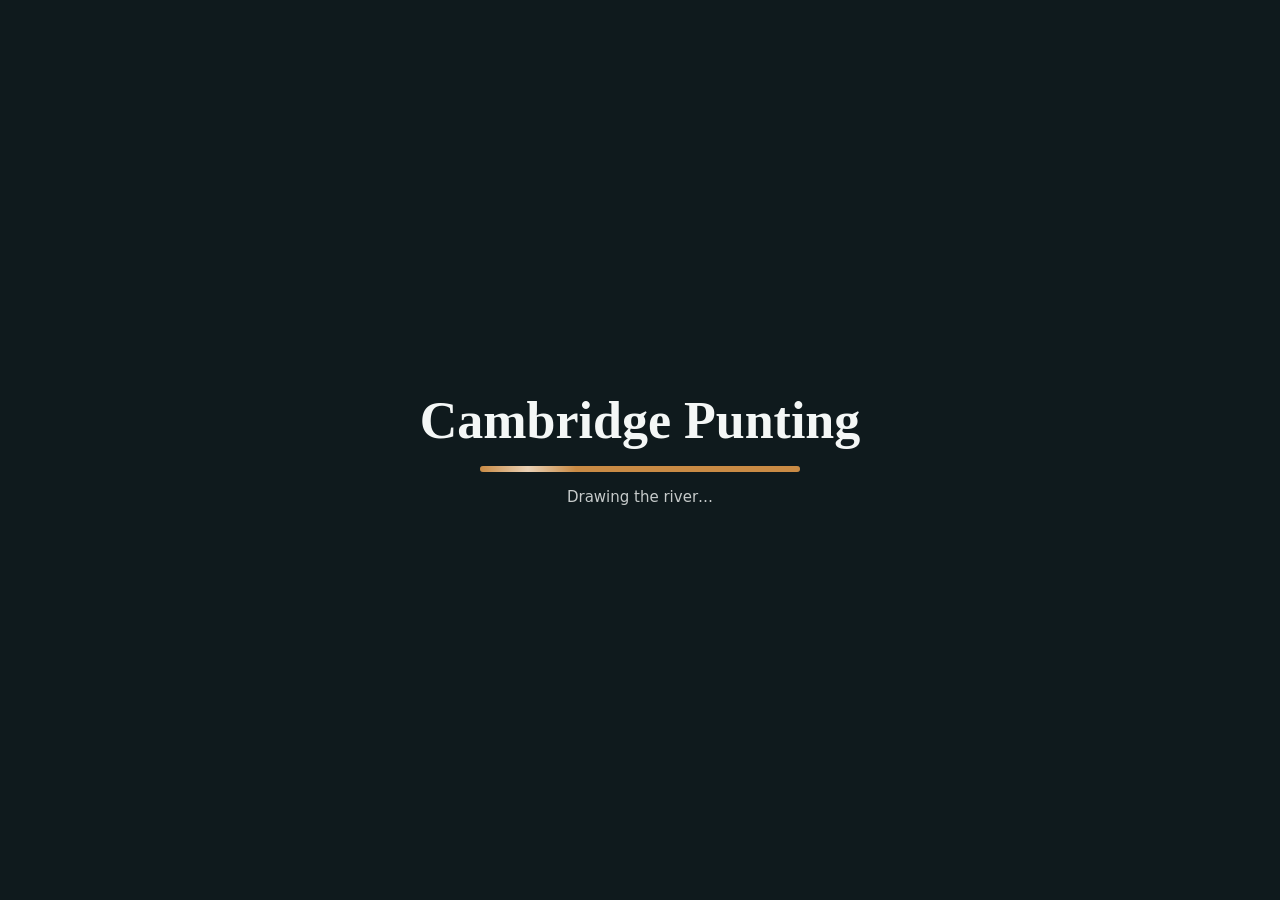
<file: index.html>
<!doctype html>
<html lang="en">
  <head>
    <meta charset="UTF-8" />
    <link rel="icon" type="image/svg+xml" href="./favicon.svg" />
    <!-- Edge to edge on phones: the page keeps clear of notches and rounded corners itself. -->
    <meta name="viewport" content="width=device-width, initial-scale=1.0, viewport-fit=cover" />
    <meta name="description" content="Punt along the Backs of the River Cam." />
    <!-- What a shared link shows; the picture's address is added by the build (vite.config.ts). -->
    <meta property="og:type" content="website" />
    <meta property="og:site_name" content="Cambridge Punting" />
    <meta property="og:title" content="Cambridge Punting" />
    <meta
      property="og:description"
      content="Punt along the Backs of the River Cam, from the Mill Pond to Magdalene Bridge, in your browser."
    />
    <meta property="og:image:width" content="1200" />
    <meta property="og:image:height" content="630" />
    <meta
      property="og:image:alt"
      content="A punt on the River Cam heading for the Bridge of Sighs at golden hour"
    />
    <meta name="twitter:card" content="summary_large_image" />
    <meta name="theme-color" content="#0f1a1d" />
    <link rel="manifest" href="./manifest.webmanifest" />
    <link rel="apple-touch-icon" href="./icons/apple-touch-icon.png" />
    <title>Cambridge Punting</title>
    <script type="module" crossorigin src="./assets/index-BiZgG-nd.js"></script>
    <link rel="modulepreload" crossorigin href="./assets/three-XPz3NDxy.js">
    <link rel="stylesheet" crossorigin href="./assets/index-NwSqMrJZ.css">
    <meta property="og:url" content="https://tonytsoi.github.io/cambridge-punting/">
    <meta property="og:image" content="https://tonytsoi.github.io/cambridge-punting/social.jpg">
    <meta name="twitter:image" content="https://tonytsoi.github.io/cambridge-punting/social.jpg">
  </head>
  <body>
    <div id="app"></div>
    <!-- From the first moment until the river is drawn (src/ui/LoadingScreen.ts). -->
    <div class="loading" role="status">
      <p class="loading-title">Cambridge Punting</p>
      <div class="loading-bar"><div class="loading-fill"></div></div>
      <p class="loading-step">Loading…</p>
    </div>
    <noscript>
      <div class="menu-layer open stop-screen">
        <div class="menu-panel" role="dialog" aria-label="Cambridge Punting needs JavaScript">
          <h2 class="menu-heading">Cambridge Punting needs JavaScript</h2>
          <p class="menu-text">
            The game runs in the browser, which needs JavaScript switched on. Turn it on for this
            site, then reload the page.
          </p>
        </div>
      </div>
    </noscript>
  </body>
</html>
</file>
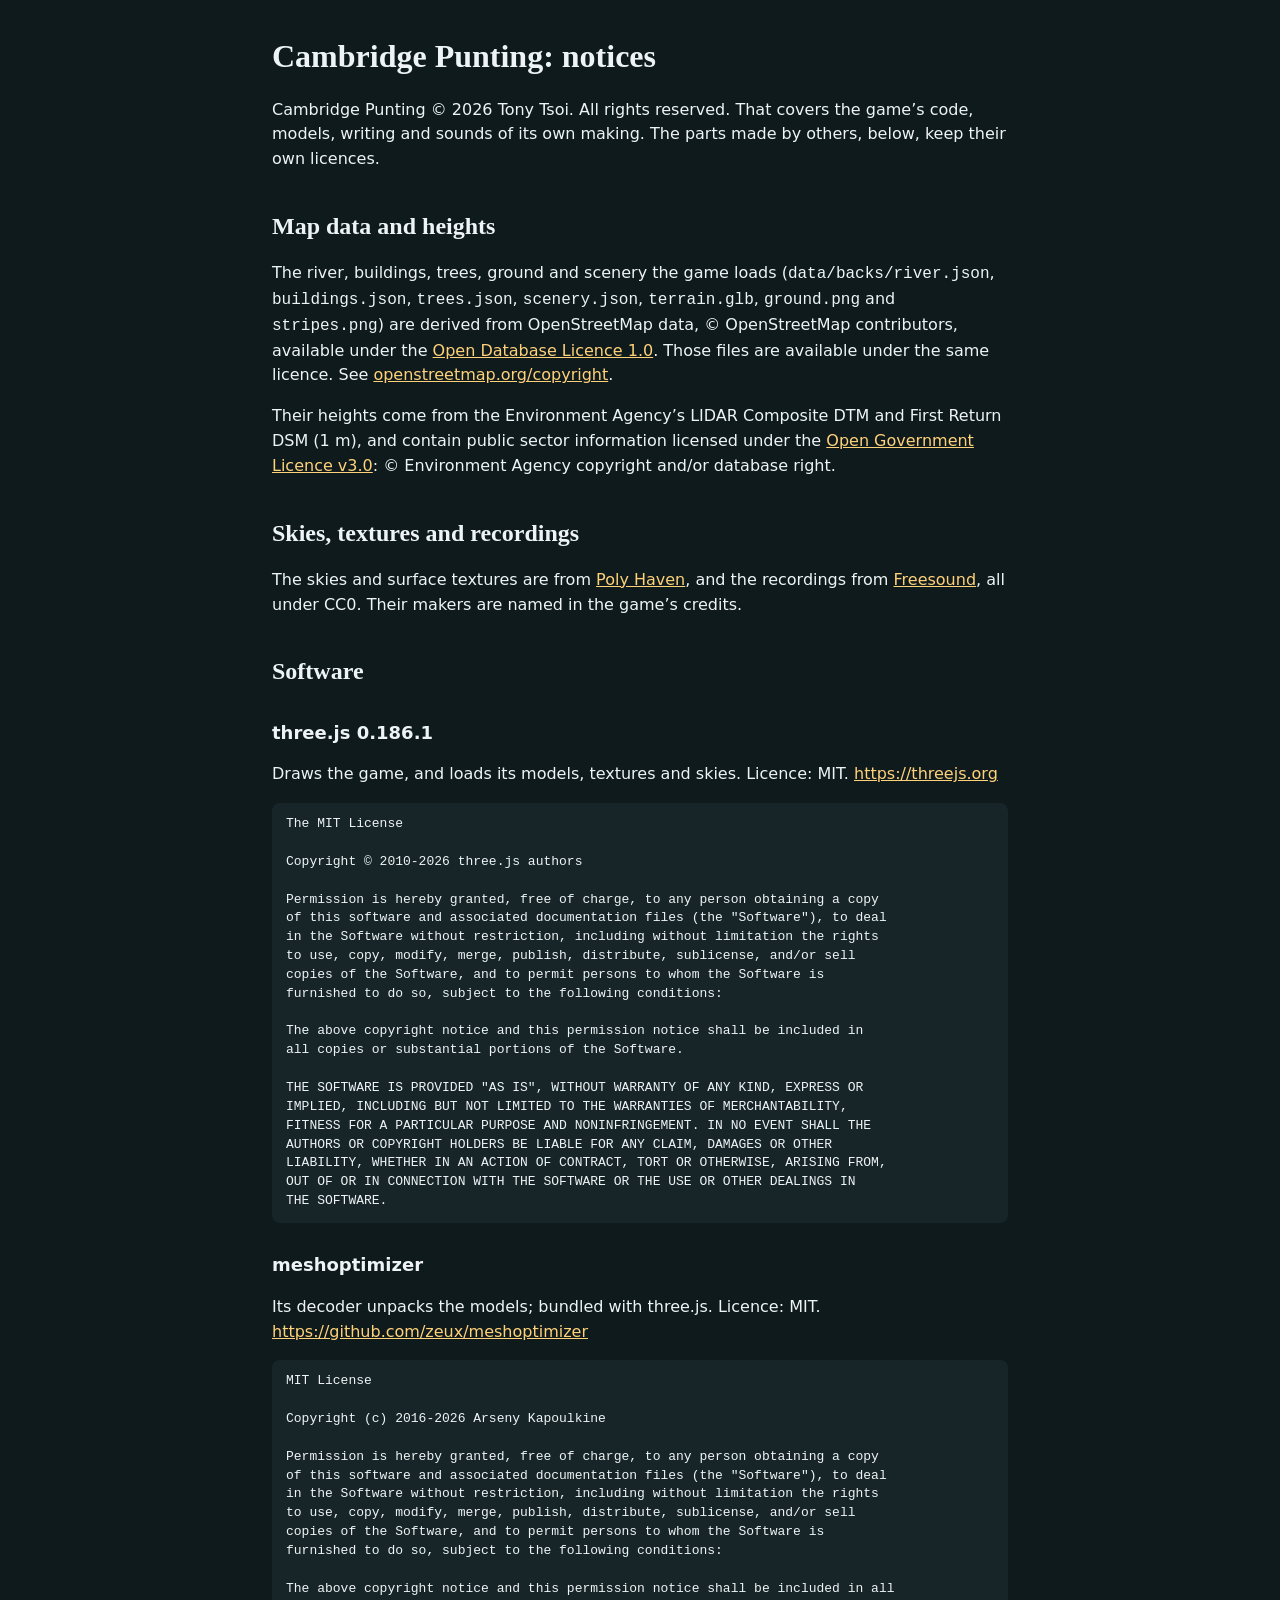
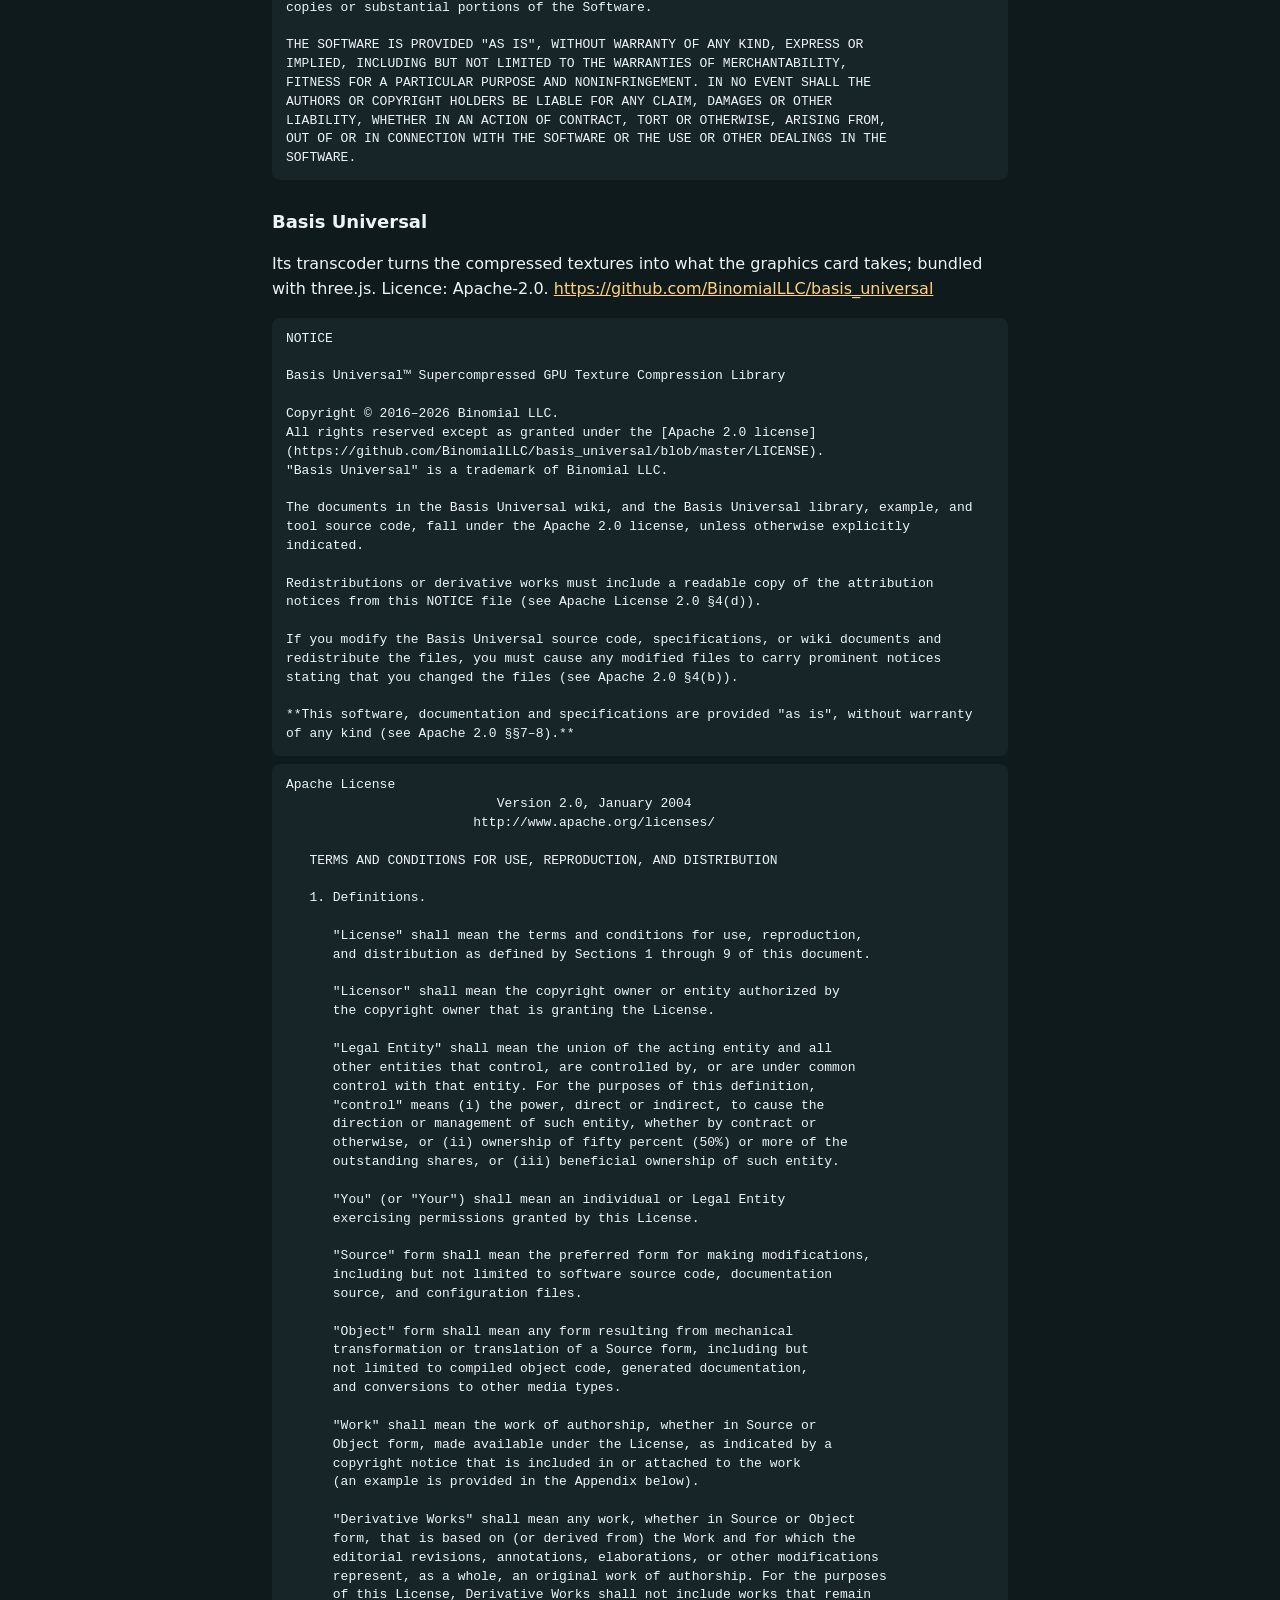
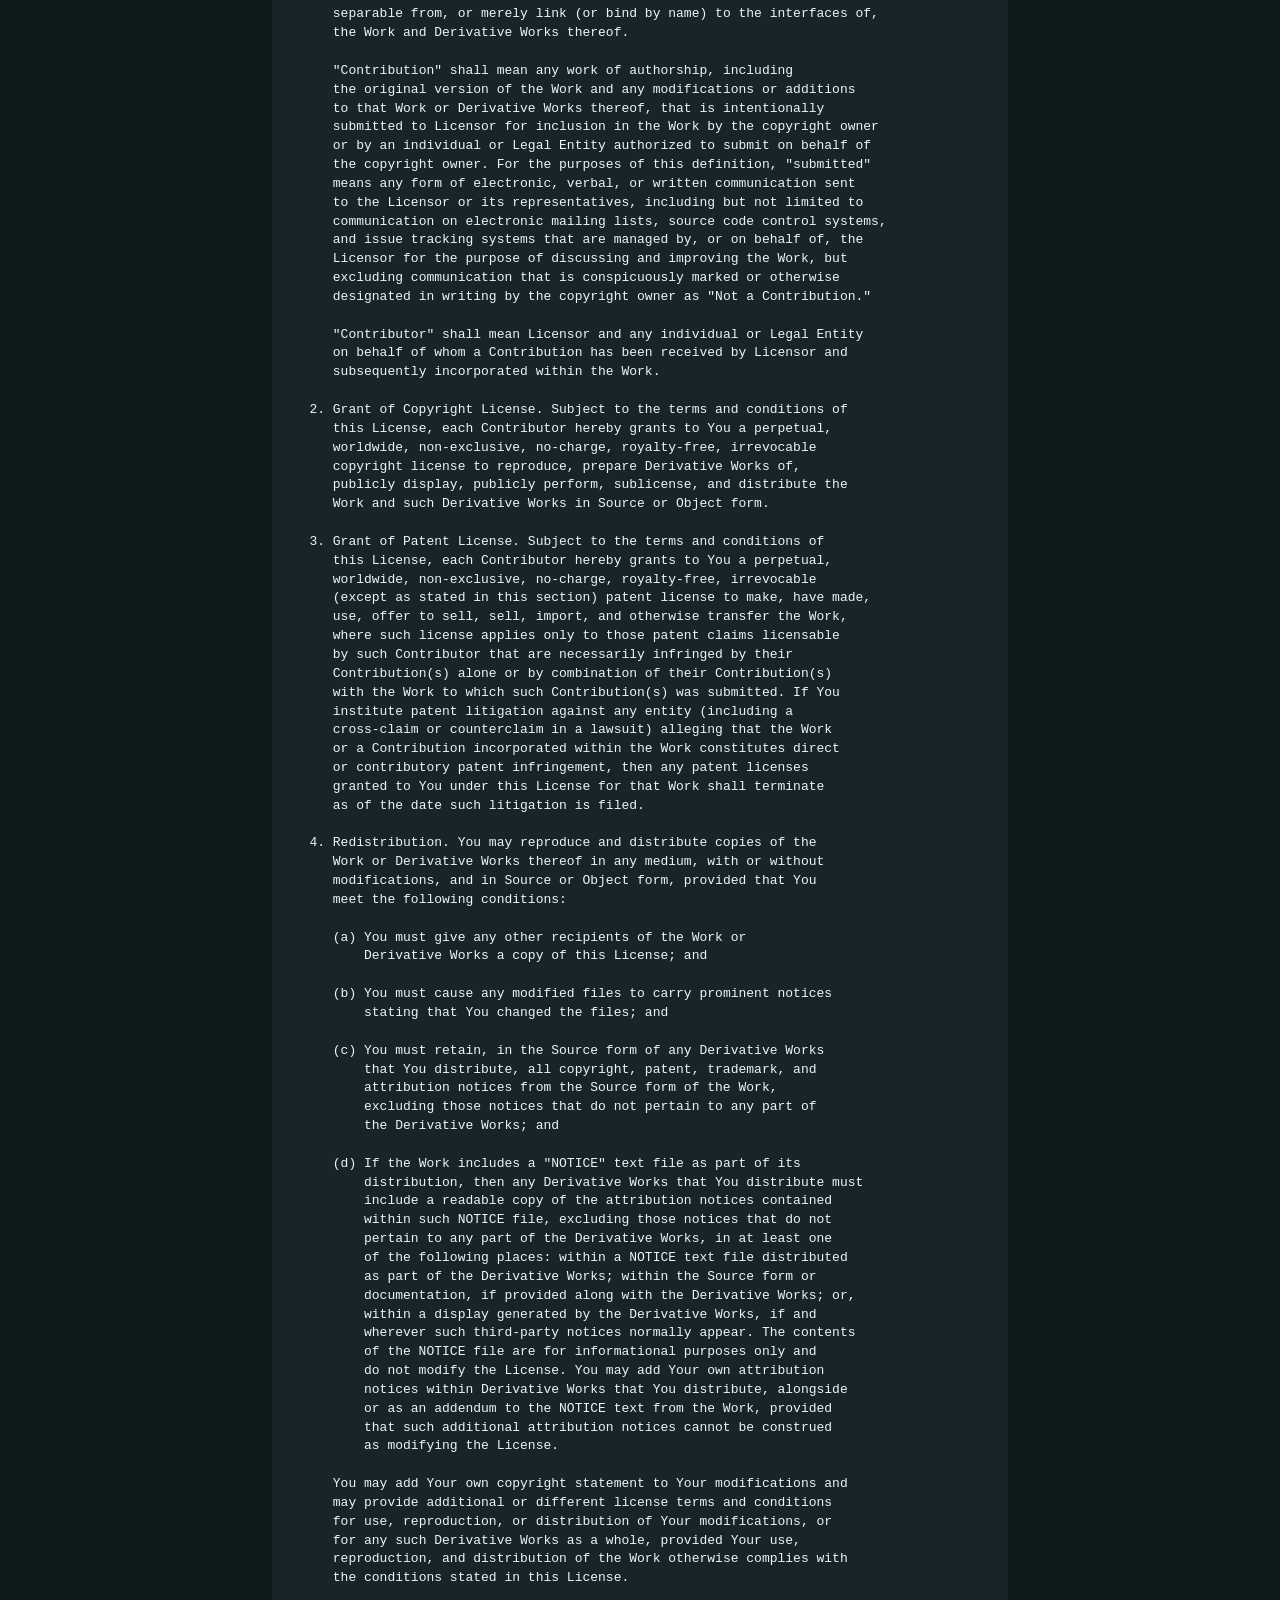
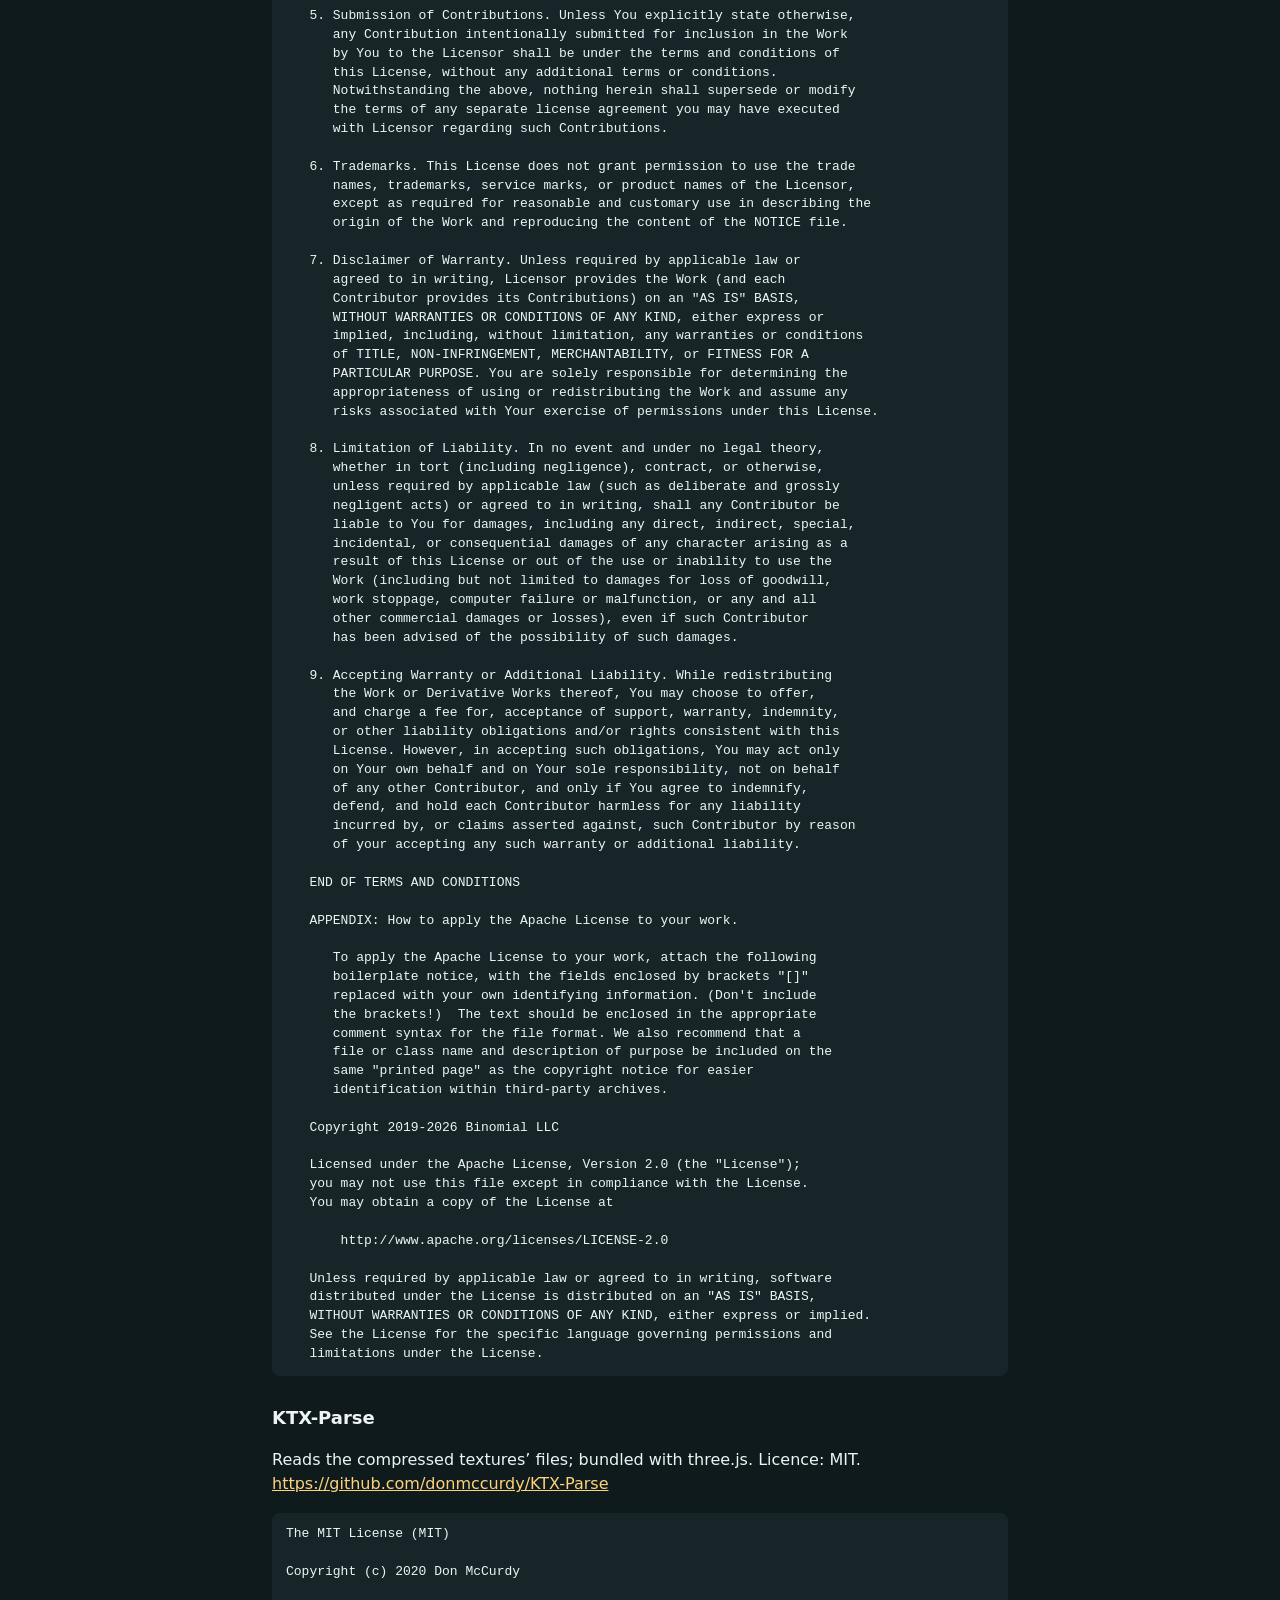
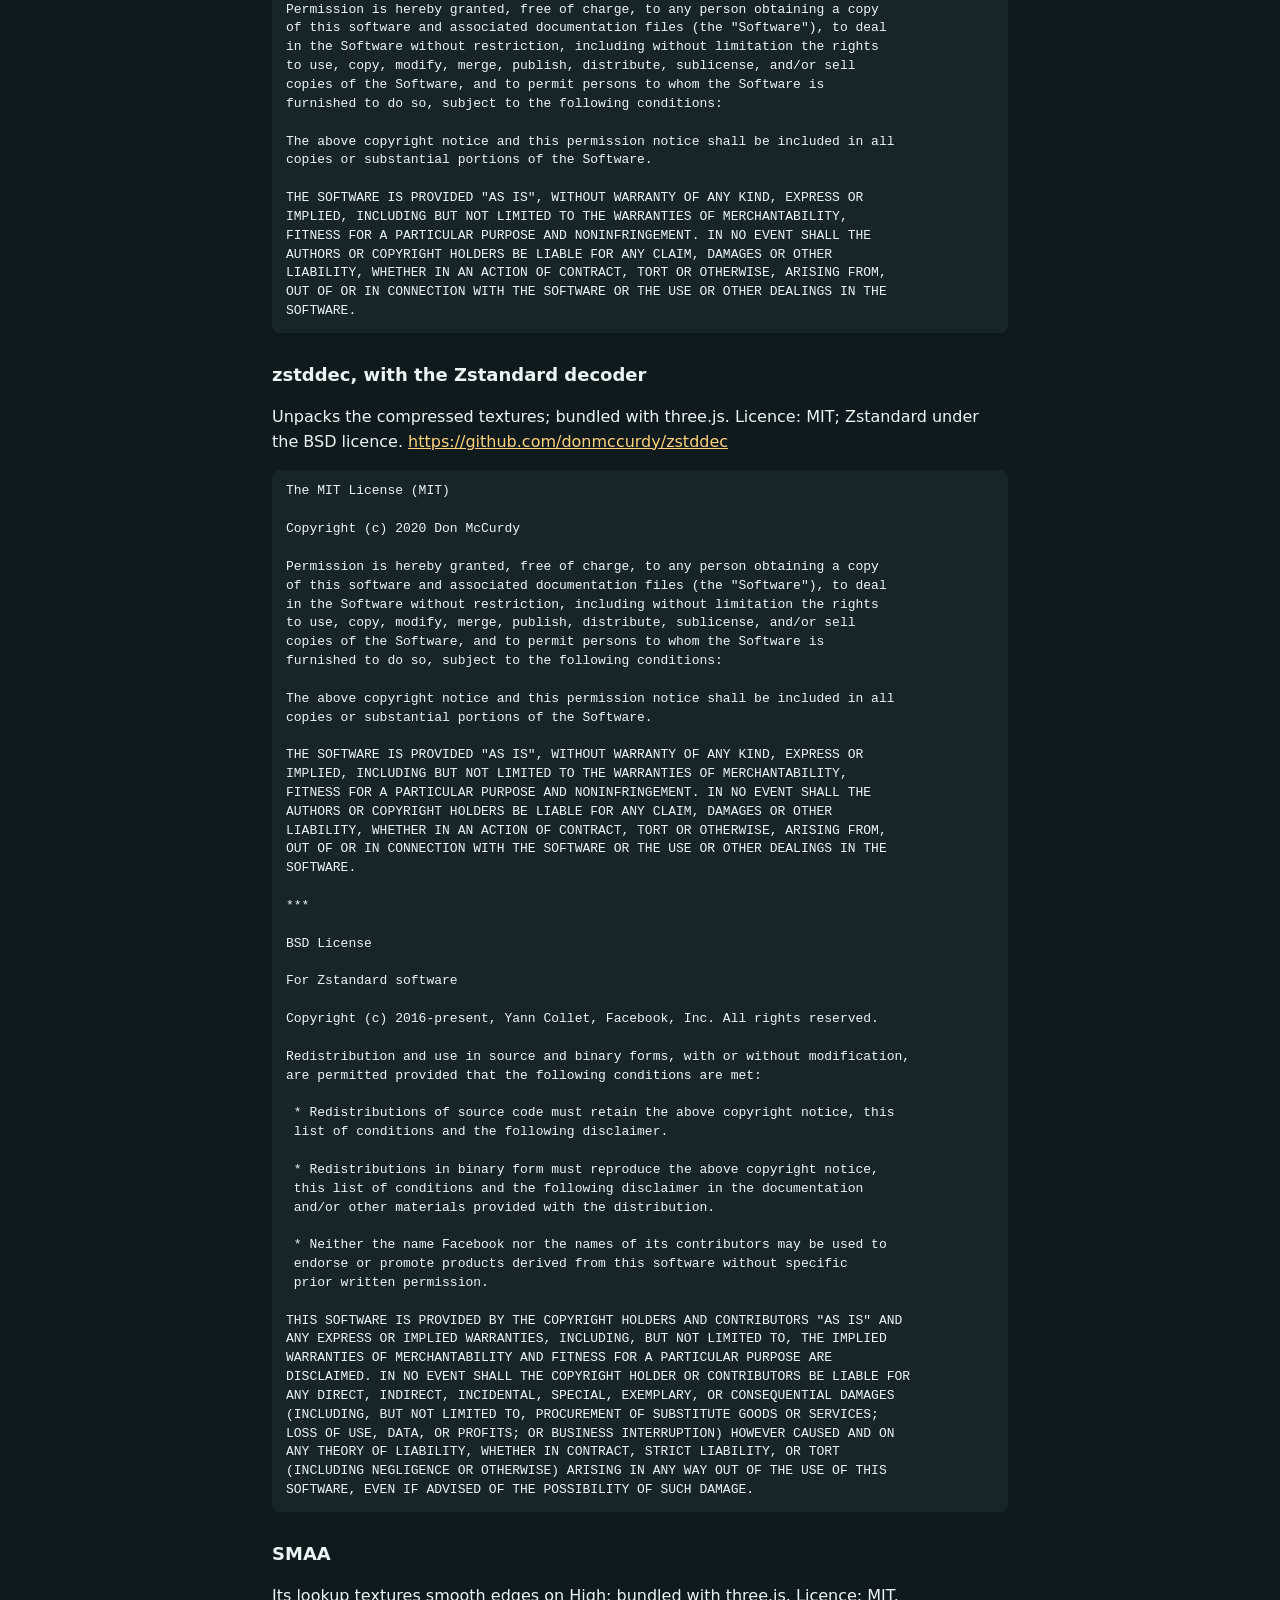
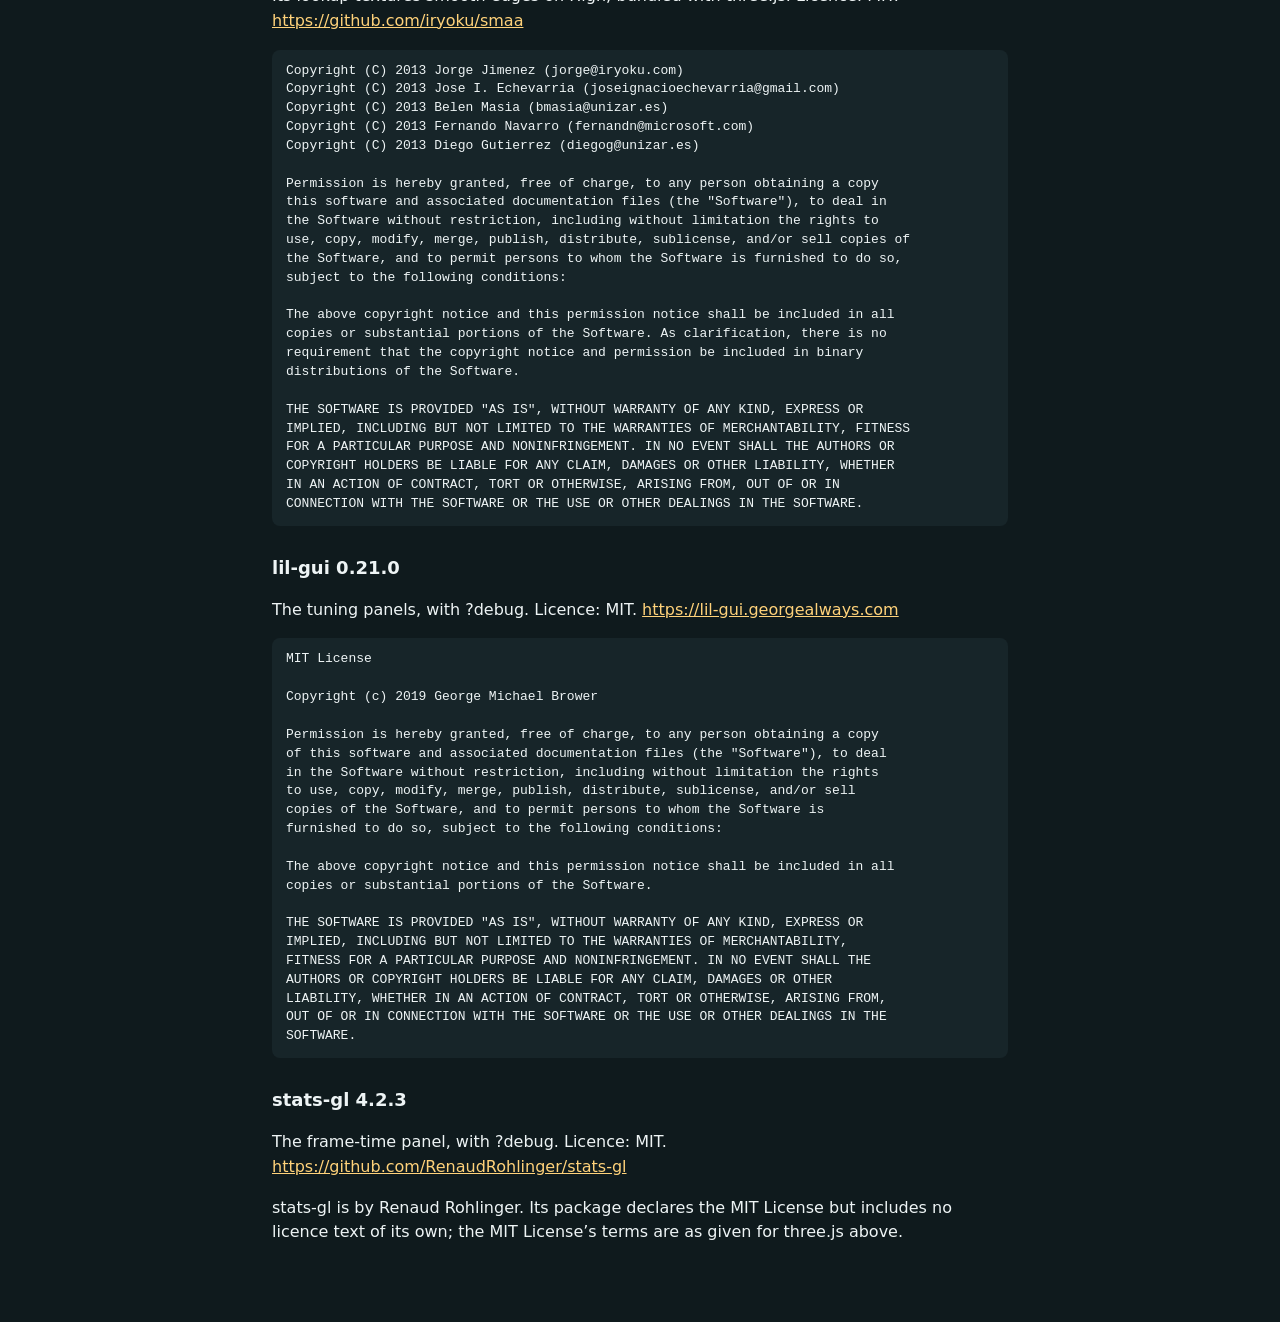
<file: notices.html>
<!doctype html>
<html lang="en">
<head>
<meta charset="utf-8" />
<meta name="viewport" content="width=device-width, initial-scale=1" />
<title>Cambridge Punting: notices</title>
<style>
  :root { color-scheme: dark; }
  body { margin: 0; background: #0f1a1d; color: #eef4f5; font: 16px/1.55 system-ui, 'Segoe UI', Roboto, sans-serif; }
  main { max-width: 46rem; margin: 0 auto; padding: 32px 16px 64px; }
  h1, h2 { font-family: Georgia, 'Times New Roman', serif; font-weight: 600; }
  h1 { margin: 0 0 12px; font-size: 32px; }
  h2 { margin: 36px 0 8px; font-size: 24px; }
  h3 { margin: 28px 0 4px; font-size: 18px; }
  a { color: #ffd27a; }
  pre { margin: 8px 0 0; padding: 12px 14px; overflow-x: auto; white-space: pre-wrap; border-radius: 8px; background: #172529; font-size: 13px; line-height: 1.45; }
</style>
</head>
<body>
<main>
<h1>Cambridge Punting: notices</h1>
<p>Cambridge Punting © 2026 Tony Tsoi. All rights reserved. That covers the game’s code, models, writing and sounds of its own making. The parts made by others, below, keep their own licences.</p>

<h2>Map data and heights</h2>
<p>The river, buildings, trees, ground and scenery the game loads (<code>data/backs/river.json</code>, <code>buildings.json</code>, <code>trees.json</code>, <code>scenery.json</code>, <code>terrain.glb</code>, <code>ground.png</code> and <code>stripes.png</code>) are derived from OpenStreetMap data, © OpenStreetMap contributors, available under the <a href="https://opendatacommons.org/licenses/odbl/1-0/">Open Database Licence 1.0</a>. Those files are available under the same licence. See <a href="https://www.openstreetmap.org/copyright">openstreetmap.org/copyright</a>.</p>
<p>Their heights come from the Environment Agency’s LIDAR Composite DTM and First Return DSM (1 m), and contain public sector information licensed under the <a href="https://www.nationalarchives.gov.uk/doc/open-government-licence/version/3/">Open Government Licence v3.0</a>: © Environment Agency copyright and/or database right.</p>

<h2>Skies, textures and recordings</h2>
<p>The skies and surface textures are from <a href="https://polyhaven.com">Poly Haven</a>, and the recordings from <a href="https://freesound.org">Freesound</a>, all under CC0. Their makers are named in the game’s credits.</p>

<h2>Software</h2>
<section>
<h3>three.js 0.186.1</h3>
<p>Draws the game, and loads its models, textures and skies. Licence: MIT. <a href="https://threejs.org">https://threejs.org</a></p>
<pre>The MIT License

Copyright © 2010-2026 three.js authors

Permission is hereby granted, free of charge, to any person obtaining a copy
of this software and associated documentation files (the "Software"), to deal
in the Software without restriction, including without limitation the rights
to use, copy, modify, merge, publish, distribute, sublicense, and/or sell
copies of the Software, and to permit persons to whom the Software is
furnished to do so, subject to the following conditions:

The above copyright notice and this permission notice shall be included in
all copies or substantial portions of the Software.

THE SOFTWARE IS PROVIDED "AS IS", WITHOUT WARRANTY OF ANY KIND, EXPRESS OR
IMPLIED, INCLUDING BUT NOT LIMITED TO THE WARRANTIES OF MERCHANTABILITY,
FITNESS FOR A PARTICULAR PURPOSE AND NONINFRINGEMENT. IN NO EVENT SHALL THE
AUTHORS OR COPYRIGHT HOLDERS BE LIABLE FOR ANY CLAIM, DAMAGES OR OTHER
LIABILITY, WHETHER IN AN ACTION OF CONTRACT, TORT OR OTHERWISE, ARISING FROM,
OUT OF OR IN CONNECTION WITH THE SOFTWARE OR THE USE OR OTHER DEALINGS IN
THE SOFTWARE.</pre>
</section>

<section>
<h3>meshoptimizer</h3>
<p>Its decoder unpacks the models; bundled with three.js. Licence: MIT. <a href="https://github.com/zeux/meshoptimizer">https://github.com/zeux/meshoptimizer</a></p>
<pre>MIT License

Copyright (c) 2016-2026 Arseny Kapoulkine

Permission is hereby granted, free of charge, to any person obtaining a copy
of this software and associated documentation files (the "Software"), to deal
in the Software without restriction, including without limitation the rights
to use, copy, modify, merge, publish, distribute, sublicense, and/or sell
copies of the Software, and to permit persons to whom the Software is
furnished to do so, subject to the following conditions:

The above copyright notice and this permission notice shall be included in all
copies or substantial portions of the Software.

THE SOFTWARE IS PROVIDED "AS IS", WITHOUT WARRANTY OF ANY KIND, EXPRESS OR
IMPLIED, INCLUDING BUT NOT LIMITED TO THE WARRANTIES OF MERCHANTABILITY,
FITNESS FOR A PARTICULAR PURPOSE AND NONINFRINGEMENT. IN NO EVENT SHALL THE
AUTHORS OR COPYRIGHT HOLDERS BE LIABLE FOR ANY CLAIM, DAMAGES OR OTHER
LIABILITY, WHETHER IN AN ACTION OF CONTRACT, TORT OR OTHERWISE, ARISING FROM,
OUT OF OR IN CONNECTION WITH THE SOFTWARE OR THE USE OR OTHER DEALINGS IN THE
SOFTWARE.</pre>
</section>

<section>
<h3>Basis Universal</h3>
<p>Its transcoder turns the compressed textures into what the graphics card takes; bundled with three.js. Licence: Apache-2.0. <a href="https://github.com/BinomialLLC/basis_universal">https://github.com/BinomialLLC/basis_universal</a></p>
<pre>NOTICE

Basis Universal™ Supercompressed GPU Texture Compression Library

Copyright © 2016–2026 Binomial LLC. 
All rights reserved except as granted under the [Apache 2.0 license](https://github.com/BinomialLLC/basis_universal/blob/master/LICENSE).
"Basis Universal" is a trademark of Binomial LLC.

The documents in the Basis Universal wiki, and the Basis Universal library, example, and tool source code, fall under the Apache 2.0 license, unless otherwise explicitly indicated. 

Redistributions or derivative works must include a readable copy of the attribution notices from this NOTICE file (see Apache License 2.0 §4(d)).

If you modify the Basis Universal source code, specifications, or wiki documents and redistribute the files, you must cause any modified files to carry prominent notices stating that you changed the files (see Apache 2.0 §4(b)).

**This software, documentation and specifications are provided "as is", without warranty of any kind (see Apache 2.0 §§7–8).**</pre>
<pre>Apache License
                           Version 2.0, January 2004
                        http://www.apache.org/licenses/

   TERMS AND CONDITIONS FOR USE, REPRODUCTION, AND DISTRIBUTION

   1. Definitions.

      "License" shall mean the terms and conditions for use, reproduction,
      and distribution as defined by Sections 1 through 9 of this document.

      "Licensor" shall mean the copyright owner or entity authorized by
      the copyright owner that is granting the License.

      "Legal Entity" shall mean the union of the acting entity and all
      other entities that control, are controlled by, or are under common
      control with that entity. For the purposes of this definition,
      "control" means (i) the power, direct or indirect, to cause the
      direction or management of such entity, whether by contract or
      otherwise, or (ii) ownership of fifty percent (50%) or more of the
      outstanding shares, or (iii) beneficial ownership of such entity.

      "You" (or "Your") shall mean an individual or Legal Entity
      exercising permissions granted by this License.

      "Source" form shall mean the preferred form for making modifications,
      including but not limited to software source code, documentation
      source, and configuration files.

      "Object" form shall mean any form resulting from mechanical
      transformation or translation of a Source form, including but
      not limited to compiled object code, generated documentation,
      and conversions to other media types.

      "Work" shall mean the work of authorship, whether in Source or
      Object form, made available under the License, as indicated by a
      copyright notice that is included in or attached to the work
      (an example is provided in the Appendix below).

      "Derivative Works" shall mean any work, whether in Source or Object
      form, that is based on (or derived from) the Work and for which the
      editorial revisions, annotations, elaborations, or other modifications
      represent, as a whole, an original work of authorship. For the purposes
      of this License, Derivative Works shall not include works that remain
      separable from, or merely link (or bind by name) to the interfaces of,
      the Work and Derivative Works thereof.

      "Contribution" shall mean any work of authorship, including
      the original version of the Work and any modifications or additions
      to that Work or Derivative Works thereof, that is intentionally
      submitted to Licensor for inclusion in the Work by the copyright owner
      or by an individual or Legal Entity authorized to submit on behalf of
      the copyright owner. For the purposes of this definition, "submitted"
      means any form of electronic, verbal, or written communication sent
      to the Licensor or its representatives, including but not limited to
      communication on electronic mailing lists, source code control systems,
      and issue tracking systems that are managed by, or on behalf of, the
      Licensor for the purpose of discussing and improving the Work, but
      excluding communication that is conspicuously marked or otherwise
      designated in writing by the copyright owner as "Not a Contribution."

      "Contributor" shall mean Licensor and any individual or Legal Entity
      on behalf of whom a Contribution has been received by Licensor and
      subsequently incorporated within the Work.

   2. Grant of Copyright License. Subject to the terms and conditions of
      this License, each Contributor hereby grants to You a perpetual,
      worldwide, non-exclusive, no-charge, royalty-free, irrevocable
      copyright license to reproduce, prepare Derivative Works of,
      publicly display, publicly perform, sublicense, and distribute the
      Work and such Derivative Works in Source or Object form.

   3. Grant of Patent License. Subject to the terms and conditions of
      this License, each Contributor hereby grants to You a perpetual,
      worldwide, non-exclusive, no-charge, royalty-free, irrevocable
      (except as stated in this section) patent license to make, have made,
      use, offer to sell, sell, import, and otherwise transfer the Work,
      where such license applies only to those patent claims licensable
      by such Contributor that are necessarily infringed by their
      Contribution(s) alone or by combination of their Contribution(s)
      with the Work to which such Contribution(s) was submitted. If You
      institute patent litigation against any entity (including a
      cross-claim or counterclaim in a lawsuit) alleging that the Work
      or a Contribution incorporated within the Work constitutes direct
      or contributory patent infringement, then any patent licenses
      granted to You under this License for that Work shall terminate
      as of the date such litigation is filed.

   4. Redistribution. You may reproduce and distribute copies of the
      Work or Derivative Works thereof in any medium, with or without
      modifications, and in Source or Object form, provided that You
      meet the following conditions:

      (a) You must give any other recipients of the Work or
          Derivative Works a copy of this License; and

      (b) You must cause any modified files to carry prominent notices
          stating that You changed the files; and

      (c) You must retain, in the Source form of any Derivative Works
          that You distribute, all copyright, patent, trademark, and
          attribution notices from the Source form of the Work,
          excluding those notices that do not pertain to any part of
          the Derivative Works; and

      (d) If the Work includes a "NOTICE" text file as part of its
          distribution, then any Derivative Works that You distribute must
          include a readable copy of the attribution notices contained
          within such NOTICE file, excluding those notices that do not
          pertain to any part of the Derivative Works, in at least one
          of the following places: within a NOTICE text file distributed
          as part of the Derivative Works; within the Source form or
          documentation, if provided along with the Derivative Works; or,
          within a display generated by the Derivative Works, if and
          wherever such third-party notices normally appear. The contents
          of the NOTICE file are for informational purposes only and
          do not modify the License. You may add Your own attribution
          notices within Derivative Works that You distribute, alongside
          or as an addendum to the NOTICE text from the Work, provided
          that such additional attribution notices cannot be construed
          as modifying the License.

      You may add Your own copyright statement to Your modifications and
      may provide additional or different license terms and conditions
      for use, reproduction, or distribution of Your modifications, or
      for any such Derivative Works as a whole, provided Your use,
      reproduction, and distribution of the Work otherwise complies with
      the conditions stated in this License.

   5. Submission of Contributions. Unless You explicitly state otherwise,
      any Contribution intentionally submitted for inclusion in the Work
      by You to the Licensor shall be under the terms and conditions of
      this License, without any additional terms or conditions.
      Notwithstanding the above, nothing herein shall supersede or modify
      the terms of any separate license agreement you may have executed
      with Licensor regarding such Contributions.

   6. Trademarks. This License does not grant permission to use the trade
      names, trademarks, service marks, or product names of the Licensor,
      except as required for reasonable and customary use in describing the
      origin of the Work and reproducing the content of the NOTICE file.

   7. Disclaimer of Warranty. Unless required by applicable law or
      agreed to in writing, Licensor provides the Work (and each
      Contributor provides its Contributions) on an "AS IS" BASIS,
      WITHOUT WARRANTIES OR CONDITIONS OF ANY KIND, either express or
      implied, including, without limitation, any warranties or conditions
      of TITLE, NON-INFRINGEMENT, MERCHANTABILITY, or FITNESS FOR A
      PARTICULAR PURPOSE. You are solely responsible for determining the
      appropriateness of using or redistributing the Work and assume any
      risks associated with Your exercise of permissions under this License.

   8. Limitation of Liability. In no event and under no legal theory,
      whether in tort (including negligence), contract, or otherwise,
      unless required by applicable law (such as deliberate and grossly
      negligent acts) or agreed to in writing, shall any Contributor be
      liable to You for damages, including any direct, indirect, special,
      incidental, or consequential damages of any character arising as a
      result of this License or out of the use or inability to use the
      Work (including but not limited to damages for loss of goodwill,
      work stoppage, computer failure or malfunction, or any and all
      other commercial damages or losses), even if such Contributor
      has been advised of the possibility of such damages.

   9. Accepting Warranty or Additional Liability. While redistributing
      the Work or Derivative Works thereof, You may choose to offer,
      and charge a fee for, acceptance of support, warranty, indemnity,
      or other liability obligations and/or rights consistent with this
      License. However, in accepting such obligations, You may act only
      on Your own behalf and on Your sole responsibility, not on behalf
      of any other Contributor, and only if You agree to indemnify,
      defend, and hold each Contributor harmless for any liability
      incurred by, or claims asserted against, such Contributor by reason
      of your accepting any such warranty or additional liability.

   END OF TERMS AND CONDITIONS

   APPENDIX: How to apply the Apache License to your work.

      To apply the Apache License to your work, attach the following
      boilerplate notice, with the fields enclosed by brackets "[]"
      replaced with your own identifying information. (Don't include
      the brackets!)  The text should be enclosed in the appropriate
      comment syntax for the file format. We also recommend that a
      file or class name and description of purpose be included on the
      same "printed page" as the copyright notice for easier
      identification within third-party archives.

   Copyright 2019-2026 Binomial LLC

   Licensed under the Apache License, Version 2.0 (the "License");
   you may not use this file except in compliance with the License.
   You may obtain a copy of the License at

       http://www.apache.org/licenses/LICENSE-2.0

   Unless required by applicable law or agreed to in writing, software
   distributed under the License is distributed on an "AS IS" BASIS,
   WITHOUT WARRANTIES OR CONDITIONS OF ANY KIND, either express or implied.
   See the License for the specific language governing permissions and
   limitations under the License.</pre>
</section>

<section>
<h3>KTX-Parse</h3>
<p>Reads the compressed textures’ files; bundled with three.js. Licence: MIT. <a href="https://github.com/donmccurdy/KTX-Parse">https://github.com/donmccurdy/KTX-Parse</a></p>
<pre>The MIT License (MIT)

Copyright (c) 2020 Don McCurdy

Permission is hereby granted, free of charge, to any person obtaining a copy
of this software and associated documentation files (the "Software"), to deal
in the Software without restriction, including without limitation the rights
to use, copy, modify, merge, publish, distribute, sublicense, and/or sell
copies of the Software, and to permit persons to whom the Software is
furnished to do so, subject to the following conditions:

The above copyright notice and this permission notice shall be included in all
copies or substantial portions of the Software.

THE SOFTWARE IS PROVIDED "AS IS", WITHOUT WARRANTY OF ANY KIND, EXPRESS OR
IMPLIED, INCLUDING BUT NOT LIMITED TO THE WARRANTIES OF MERCHANTABILITY,
FITNESS FOR A PARTICULAR PURPOSE AND NONINFRINGEMENT. IN NO EVENT SHALL THE
AUTHORS OR COPYRIGHT HOLDERS BE LIABLE FOR ANY CLAIM, DAMAGES OR OTHER
LIABILITY, WHETHER IN AN ACTION OF CONTRACT, TORT OR OTHERWISE, ARISING FROM,
OUT OF OR IN CONNECTION WITH THE SOFTWARE OR THE USE OR OTHER DEALINGS IN THE
SOFTWARE.</pre>
</section>

<section>
<h3>zstddec, with the Zstandard decoder</h3>
<p>Unpacks the compressed textures; bundled with three.js. Licence: MIT; Zstandard under the BSD licence. <a href="https://github.com/donmccurdy/zstddec">https://github.com/donmccurdy/zstddec</a></p>
<pre>The MIT License (MIT)

Copyright (c) 2020 Don McCurdy

Permission is hereby granted, free of charge, to any person obtaining a copy
of this software and associated documentation files (the "Software"), to deal
in the Software without restriction, including without limitation the rights
to use, copy, modify, merge, publish, distribute, sublicense, and/or sell
copies of the Software, and to permit persons to whom the Software is
furnished to do so, subject to the following conditions:

The above copyright notice and this permission notice shall be included in all
copies or substantial portions of the Software.

THE SOFTWARE IS PROVIDED "AS IS", WITHOUT WARRANTY OF ANY KIND, EXPRESS OR
IMPLIED, INCLUDING BUT NOT LIMITED TO THE WARRANTIES OF MERCHANTABILITY,
FITNESS FOR A PARTICULAR PURPOSE AND NONINFRINGEMENT. IN NO EVENT SHALL THE
AUTHORS OR COPYRIGHT HOLDERS BE LIABLE FOR ANY CLAIM, DAMAGES OR OTHER
LIABILITY, WHETHER IN AN ACTION OF CONTRACT, TORT OR OTHERWISE, ARISING FROM,
OUT OF OR IN CONNECTION WITH THE SOFTWARE OR THE USE OR OTHER DEALINGS IN THE
SOFTWARE.

***

BSD License

For Zstandard software

Copyright (c) 2016-present, Yann Collet, Facebook, Inc. All rights reserved.

Redistribution and use in source and binary forms, with or without modification,
are permitted provided that the following conditions are met:

 * Redistributions of source code must retain the above copyright notice, this
 list of conditions and the following disclaimer.

 * Redistributions in binary form must reproduce the above copyright notice,
 this list of conditions and the following disclaimer in the documentation
 and/or other materials provided with the distribution.

 * Neither the name Facebook nor the names of its contributors may be used to
 endorse or promote products derived from this software without specific
 prior written permission.

THIS SOFTWARE IS PROVIDED BY THE COPYRIGHT HOLDERS AND CONTRIBUTORS "AS IS" AND
ANY EXPRESS OR IMPLIED WARRANTIES, INCLUDING, BUT NOT LIMITED TO, THE IMPLIED
WARRANTIES OF MERCHANTABILITY AND FITNESS FOR A PARTICULAR PURPOSE ARE
DISCLAIMED. IN NO EVENT SHALL THE COPYRIGHT HOLDER OR CONTRIBUTORS BE LIABLE FOR
ANY DIRECT, INDIRECT, INCIDENTAL, SPECIAL, EXEMPLARY, OR CONSEQUENTIAL DAMAGES
(INCLUDING, BUT NOT LIMITED TO, PROCUREMENT OF SUBSTITUTE GOODS OR SERVICES;
LOSS OF USE, DATA, OR PROFITS; OR BUSINESS INTERRUPTION) HOWEVER CAUSED AND ON
ANY THEORY OF LIABILITY, WHETHER IN CONTRACT, STRICT LIABILITY, OR TORT
(INCLUDING NEGLIGENCE OR OTHERWISE) ARISING IN ANY WAY OUT OF THE USE OF THIS
SOFTWARE, EVEN IF ADVISED OF THE POSSIBILITY OF SUCH DAMAGE.</pre>
</section>

<section>
<h3>SMAA</h3>
<p>Its lookup textures smooth edges on High; bundled with three.js. Licence: MIT. <a href="https://github.com/iryoku/smaa">https://github.com/iryoku/smaa</a></p>
<pre>Copyright (C) 2013 Jorge Jimenez (jorge@iryoku.com)
Copyright (C) 2013 Jose I. Echevarria (joseignacioechevarria@gmail.com)
Copyright (C) 2013 Belen Masia (bmasia@unizar.es)
Copyright (C) 2013 Fernando Navarro (fernandn@microsoft.com)
Copyright (C) 2013 Diego Gutierrez (diegog@unizar.es)

Permission is hereby granted, free of charge, to any person obtaining a copy
this software and associated documentation files (the "Software"), to deal in
the Software without restriction, including without limitation the rights to
use, copy, modify, merge, publish, distribute, sublicense, and/or sell copies of
the Software, and to permit persons to whom the Software is furnished to do so,
subject to the following conditions:

The above copyright notice and this permission notice shall be included in all
copies or substantial portions of the Software. As clarification, there is no
requirement that the copyright notice and permission be included in binary
distributions of the Software.

THE SOFTWARE IS PROVIDED "AS IS", WITHOUT WARRANTY OF ANY KIND, EXPRESS OR
IMPLIED, INCLUDING BUT NOT LIMITED TO THE WARRANTIES OF MERCHANTABILITY, FITNESS
FOR A PARTICULAR PURPOSE AND NONINFRINGEMENT. IN NO EVENT SHALL THE AUTHORS OR
COPYRIGHT HOLDERS BE LIABLE FOR ANY CLAIM, DAMAGES OR OTHER LIABILITY, WHETHER
IN AN ACTION OF CONTRACT, TORT OR OTHERWISE, ARISING FROM, OUT OF OR IN
CONNECTION WITH THE SOFTWARE OR THE USE OR OTHER DEALINGS IN THE SOFTWARE.</pre>
</section>

<section>
<h3>lil-gui 0.21.0</h3>
<p>The tuning panels, with ?debug. Licence: MIT. <a href="https://lil-gui.georgealways.com">https://lil-gui.georgealways.com</a></p>
<pre>MIT License

Copyright (c) 2019 George Michael Brower

Permission is hereby granted, free of charge, to any person obtaining a copy
of this software and associated documentation files (the "Software"), to deal
in the Software without restriction, including without limitation the rights
to use, copy, modify, merge, publish, distribute, sublicense, and/or sell
copies of the Software, and to permit persons to whom the Software is
furnished to do so, subject to the following conditions:

The above copyright notice and this permission notice shall be included in all
copies or substantial portions of the Software.

THE SOFTWARE IS PROVIDED "AS IS", WITHOUT WARRANTY OF ANY KIND, EXPRESS OR
IMPLIED, INCLUDING BUT NOT LIMITED TO THE WARRANTIES OF MERCHANTABILITY,
FITNESS FOR A PARTICULAR PURPOSE AND NONINFRINGEMENT. IN NO EVENT SHALL THE
AUTHORS OR COPYRIGHT HOLDERS BE LIABLE FOR ANY CLAIM, DAMAGES OR OTHER
LIABILITY, WHETHER IN AN ACTION OF CONTRACT, TORT OR OTHERWISE, ARISING FROM,
OUT OF OR IN CONNECTION WITH THE SOFTWARE OR THE USE OR OTHER DEALINGS IN THE
SOFTWARE.</pre>
</section>

<section>
<h3>stats-gl 4.2.3</h3>
<p>The frame-time panel, with ?debug. Licence: MIT. <a href="https://github.com/RenaudRohlinger/stats-gl">https://github.com/RenaudRohlinger/stats-gl</a></p>
<p>stats-gl is by Renaud Rohlinger. Its package declares the MIT License but includes no licence text of its own; the MIT License’s terms are as given for three.js above.</p>
</section>
</main>
</body>
</html>
</file>
<file: assets/index-NwSqMrJZ.css>
:root{--lightningcss-light: ;--lightningcss-dark:initial;color-scheme:dark;--safe-top:env(safe-area-inset-top,0px);--safe-right:env(safe-area-inset-right,0px);--safe-bottom:env(safe-area-inset-bottom,0px);--safe-left:env(safe-area-inset-left,0px);--fact-card-left:calc(16px + var(--safe-left));--fact-card-width:min(360px, calc(100vw - 32px));font-family:system-ui,Segoe UI,Roboto,sans-serif}html,body{background:#0f1a1d;height:100%;margin:0;overflow:hidden}canvas{display:block}.hud{pointer-events:none;-webkit-user-select:none;user-select:none;color:#f4f7f6;text-shadow:0 1px 2px #0009;font-size:14px;position:fixed;inset:0}.hud.hidden,.hud-status.hidden,.minimap.hidden{display:none}.hud-status,.hud-toast,.hud-alert,.hud-help{background:#0a1618b8;border-radius:10px;position:absolute}.hud-status{left:calc(16px + var(--safe-left));bottom:calc(16px + var(--safe-bottom));padding:10px 14px;line-height:1.5}.hud-speed strong{font-variant-numeric:tabular-nums;font-size:28px}.hud-dim{opacity:.85;font-size:13px}.hud-toast{top:calc(18px + var(--safe-top));white-space:nowrap;opacity:0;border-radius:999px;padding:8px 18px;transition:opacity .3s;left:50%;transform:translate(-50%)}.hud-toast.visible{opacity:1}.hud-alert{top:calc(66px + var(--safe-top));text-align:center;background:#6e2218bf;width:max-content;max-width:min(560px,100vw - 32px);padding:10px 16px;display:none;left:50%;transform:translate(-50%)}.hud-alert.visible{display:block}.hud-bar{background:#ffffff40;border-radius:3px;height:6px;margin-top:8px;display:none;overflow:hidden}.hud-bar.visible{display:block}.hud-bar-fill{background:#ff8a65;width:0;height:100%}.hud-meter{bottom:calc(24px + var(--safe-bottom));text-align:center;width:min(420px,100vw - 32px);display:none;position:absolute;left:50%;transform:translate(-50%)}.hud-meter.visible{display:block}.hud-meter-track{background:#fff3;border-radius:7px;height:14px;position:relative}.hud-meter-zone{position:absolute;top:0;bottom:0}.hud-meter-zone.strong{background:#6ec878cc}.hud-meter-zone.stick{background:repeating-linear-gradient(135deg,#dc463ce6 0 4px,#5a1410e6 4px 8px);border-radius:0 7px 7px 0;right:0}.hud-meter-mark{background:#ffcc4d;width:3px;margin-left:-1.5px;position:absolute;top:-3px;bottom:-3px}.hud-meter-mark:before{content:"";border:6px solid #0000;border-top-color:#ffcc4d;border-bottom:0;position:absolute;bottom:100%;left:50%;transform:translate(-50%)}.hud-meter-needle{background:#fff;border-radius:2px;width:4px;margin-left:-2px;position:absolute;top:-4px;bottom:-4px;box-shadow:0 0 4px #0009}.hud-meter-label{background:#0a1618b8;border-radius:999px;margin-top:6px;padding:2px 12px;font-weight:600;display:inline-block}.minimap{right:calc(16px + var(--safe-right));bottom:calc(16px + var(--safe-bottom));pointer-events:none;border-radius:50%;width:200px;height:200px;position:fixed;box-shadow:0 0 0 2px #ffffffb3,0 2px 8px #0006}.hud-help{right:calc(16px + var(--safe-right));bottom:calc(232px + var(--safe-bottom));pointer-events:auto;width:300px;max-height:calc(100vh - 248px);padding:12px 14px;font-size:12.5px;line-height:1.4;overflow:auto}.hud-help.hidden{display:none}.hud-help h2{letter-spacing:.06em;text-transform:uppercase;opacity:.85;margin:0 0 6px;font-size:12px}.hud-help dl{grid-template-columns:auto 1fr;gap:3px 10px;margin:0 0 10px;display:grid}.hud-help dl:last-child{margin-bottom:0}.hud-help dt{white-space:nowrap;font-weight:700}.hud-help dd{margin:0}#app canvas{touch-action:none}.touch-controls{z-index:4;pointer-events:none;-webkit-user-select:none;user-select:none;-webkit-touch-callout:none;color:#f4f7f6;font-family:inherit;position:fixed;inset:0}.touch-controls[hidden]{display:none}.touch-controls>*{pointer-events:auto;touch-action:none;-webkit-tap-highlight-color:transparent}.touch-button{color:inherit;text-shadow:0 1px 2px #0009;background:#0a1618a6;border:2px solid #ffffff8c;border-radius:50%;place-items:center;margin:0;padding:0;font:600 15px system-ui,Segoe UI,Roboto,sans-serif;display:grid;position:absolute;box-shadow:0 2px 8px #0000004d}.touch-button.pressed{background:#ffffff59;border-color:#fff}.touch-button.down{background:#8c551eeb;border-color:#ffd27a}.touch-pole{right:calc(22px + var(--safe-right));bottom:calc(22px + var(--safe-bottom));width:112px;height:112px;font-size:19px}.touch-duck{right:calc(150px + var(--safe-right));bottom:calc(30px + var(--safe-bottom));width:76px;height:76px}.touch-interact{right:calc(26px + var(--safe-right));bottom:calc(152px + var(--safe-bottom));background:#6e2218d9;border-radius:23px;height:46px;padding:0 20px;display:none}.touch-interact.visible{display:grid}.touch-small{top:calc(12px + var(--safe-top));border-radius:12px;width:46px;height:46px}.touch-small svg{fill:none;stroke:currentColor;stroke-width:2px;stroke-linecap:round;stroke-linejoin:round;width:24px;height:24px}.touch-menu{right:calc(12px + var(--safe-right))}.touch-camera{right:calc(66px + var(--safe-right))}.touch-help{right:calc(120px + var(--safe-right));font-size:22px;font-weight:700}.touch-controls>.touch-tips{pointer-events:none;display:none;position:absolute;inset:0}.touch-controls>.touch-tips.visible{display:block}.touch-tip{color:#1d1206;text-shadow:none;background:#ffd68cf0;border-radius:10px;margin:0;padding:6px 12px;font:600 13px/1.35 system-ui,Segoe UI,Roboto,sans-serif;position:absolute;box-shadow:0 2px 8px #00000059}.touch-tip-steer{left:calc(20px + var(--safe-left));bottom:calc(126px + var(--safe-bottom))}.touch-tip-pole{right:calc(22px + var(--safe-right));bottom:calc(144px + var(--safe-bottom));text-align:right}.touch-tip-duck{right:calc(140px + var(--safe-right));bottom:calc(114px + var(--safe-bottom))}.touch-tip-look{white-space:nowrap;top:52%;left:50%;transform:translate(-50%)}.touch-steer{left:calc(20px + var(--safe-left));bottom:calc(22px + var(--safe-bottom));background:#0a161866;border:2px solid #ffffff73;border-radius:46px;width:220px;height:92px;position:absolute;box-shadow:0 2px 8px #0000004d}.touch-steer.pressed{border-color:#ffffffbf}.touch-steer-arrow{opacity:.7;font-size:36px;line-height:1;position:absolute;top:50%;transform:translateY(-52%)}.touch-steer-arrow.left{left:16px}.touch-steer-arrow.right{right:16px}.touch-steer-knob{background:#ffffff4d;border:2px solid #ffffffbf;border-radius:50%;width:58px;height:58px;margin:-29px 0 0 -29px;position:absolute;top:50%;left:50%}.touch .hud-status{top:calc(12px + var(--safe-top));bottom:auto;left:calc(12px + var(--safe-left));padding:6px 10px;line-height:1.35}.touch .hud-speed strong{font-size:22px}.touch .hud-help{display:none}.touch .hud-toast{top:calc(12px + var(--safe-top))}.touch .hud-alert{top:calc(58px + var(--safe-top));max-width:min(460px,100vw - 280px)}.touch .hud-meter{bottom:calc(20px + var(--safe-bottom));width:min(300px, calc(100vw - 540px - var(--safe-left) - var(--safe-right)))}.touch .minimap{top:calc(66px + var(--safe-top));right:calc(12px + var(--safe-right));width:88px;height:88px;bottom:auto}.fact-card-showing{--room-left:calc(var(--fact-card-left) + var(--fact-card-width) + 12px);--room-right:calc(178px + var(--safe-right))}.touch.fact-card-showing .hud-status{visibility:hidden}.touch.fact-card-showing .hud-toast,.touch.fact-card-showing .hud-alert{left:calc((var(--room-left) + 100% - var(--room-right)) / 2);max-width:min(460px, calc(100% - var(--room-left) - var(--room-right)));box-sizing:border-box;text-align:center}.touch.fact-card-showing .hud-toast{white-space:normal;width:max-content}.touch.fact-card-showing .hud-alert{--room-right:calc(112px + var(--safe-right))}.fact-card-showing .touch-tip-look{top:calc(58px + var(--safe-top));left:calc((var(--room-left) + 100% - var(--room-right)) / 2)}.menu-layer{--accent:#c98b45;--accent-ink:#1d1206;--panel:#0b181be6;--line:#ffffff1a;z-index:10;padding:calc(16px + var(--safe-top)) calc(16px + var(--safe-right)) calc(16px + var(--safe-bottom)) calc(16px + var(--safe-left));box-sizing:border-box;color:#f4f7f6;background:#050c0e73;justify-content:center;align-items:center;display:none;position:fixed;inset:0;overflow:auto}.menu-layer.open{display:flex}.menu-layer.title{--title-column:calc(max(16px, 7vw) + var(--safe-left) + min(400px, 100vw - 32px));padding-left:calc(max(16px, 7vw) + var(--safe-left));background:linear-gradient(90deg, #050c0ecc 0, #050c0eb8 var(--title-column), transparent calc(var(--title-column) + 25vw));justify-content:flex-start}.menu-title-card{width:min(400px,100%)}.menu-title-card h1{letter-spacing:.01em;text-shadow:0 2px 12px #00000080;margin:0;font-family:Georgia,Times New Roman,serif;font-size:clamp(34px,5.5vw,60px);font-weight:600;line-height:1.05}.menu-tagline{opacity:.92;text-shadow:0 1px 6px #0009;margin:12px 0 22px;font-size:17px;line-height:1.45}.menu-footnote{opacity:.85;margin:18px 0 0;font-size:13px}.menu-panel{box-sizing:border-box;background:var(--panel);-webkit-backdrop-filter:blur(8px);backdrop-filter:blur(8px);border-radius:16px;width:min(600px,100%);max-height:calc(100dvh - 32px);padding:22px 24px;overflow:auto;box-shadow:0 12px 40px #00000073}.menu-heading{margin:0 0 14px;font-family:Georgia,Times New Roman,serif;font-size:28px;font-weight:600}.menu-section{margin:0 0 16px}.menu-section h3{letter-spacing:.08em;text-transform:uppercase;opacity:.75;margin:0 0 4px;font-size:12px;font-weight:700}.menu-button{width:100%;min-height:48px;font:inherit;text-align:left;color:inherit;cursor:pointer;background:#ffffff17;border:1px solid #ffffff29;border-radius:10px;margin:8px 0;padding:10px 16px;font-size:17px;display:block}.menu-button:hover{background:#ffffff2b}.menu-button.primary{border-color:var(--accent);color:var(--accent-ink);background:var(--accent);font-weight:700}.menu-button.primary:hover{background:#d99a54}.menu-layer :focus-visible{outline-offset:2px;outline:3px solid #ffd27a}.menu-button-row{flex-wrap:wrap;gap:10px;margin-top:14px;display:flex}.menu-button-row .menu-button{text-align:center;flex:160px;width:auto;margin:0}.menu-row{border-bottom:1px solid var(--line);justify-content:space-between;align-items:center;gap:16px;min-height:52px;padding:6px 0;display:flex}.menu-row-stack{flex-wrap:wrap}.menu-label{flex-direction:column;gap:2px;font-size:15px;display:flex}.menu-label small{opacity:.7;font-size:12.5px}.menu-switch{appearance:none;cursor:pointer;background:#ffffff38;border-radius:15px;flex:none;width:52px;height:30px;margin:0;transition:background .15s;position:relative}.menu-switch:after{content:"";background:#f4f7f6;border-radius:50%;width:22px;height:22px;transition:transform .15s;position:absolute;top:4px;left:4px}.menu-switch:checked{background:var(--accent)}.menu-switch:checked:after{transform:translate(22px)}.menu-choice{flex-wrap:wrap;gap:6px;display:flex}.menu-choice button,.menu-slot{min-width:44px;min-height:40px;font:inherit;color:inherit;cursor:pointer;background:#ffffff14;border:1px solid #ffffff29;border-radius:8px;padding:6px 12px;font-size:14px}.menu-choice button:hover,.menu-slot:hover{background:#ffffff29}.menu-choice button[aria-pressed=true]{border-color:var(--accent);color:var(--accent-ink);background:var(--accent);font-weight:700}.menu-slider{align-items:center;gap:10px;display:flex}.menu-slider input{width:min(180px,40vw);accent-color:var(--accent)}.menu-slider output{text-align:right;font-variant-numeric:tabular-nums;min-width:3em}.menu-status{opacity:.85;min-height:1.4em;margin:0 0 10px;font-size:14px}.menu-bindings{gap:2px;display:grid}.menu-binding{border-bottom:1px solid var(--line);grid-template-columns:1fr auto auto;align-items:center;gap:12px;min-height:48px;display:grid}.menu-binding-header{letter-spacing:.08em;text-transform:uppercase;opacity:.75;min-height:0;padding-bottom:4px;font-size:12px;font-weight:700}.menu-slots{gap:6px;display:flex}.menu-slot{white-space:nowrap;text-overflow:ellipsis;width:92px;overflow:hidden}.menu-slot:disabled{cursor:default;opacity:.55}.menu-slot.listening{background:#ffd27a33;border-color:#ffd27a}.menu-text{margin:10px 0;font-size:15px;line-height:1.5}.menu-text a{color:#ffd27a}@media (width<=560px){.menu-binding{grid-template-columns:1fr;gap:6px;padding:8px 0}.menu-binding-header{display:none}.menu-slot{flex:1;width:auto}}.fact-card{top:calc(16px + var(--safe-top));left:var(--fact-card-left);z-index:5;width:var(--fact-card-width);box-sizing:border-box;color:#f4f7f6;-webkit-backdrop-filter:blur(6px);backdrop-filter:blur(6px);opacity:0;visibility:hidden;background:#0b181bd1;border-left:4px solid #c98b45;border-radius:12px;flex-direction:column;max-height:calc(100dvh - 200px);padding:14px 16px 12px;transition:opacity .35s,transform .35s,visibility 0s .35s;display:flex;position:fixed;transform:translate(-24px);box-shadow:0 8px 28px #00000059}.fact-card.visible{opacity:1;visibility:visible;transition:opacity .35s,transform .35s;transform:none}.reduce-motion .fact-card{transform:none}.fact-card-kicker{letter-spacing:.08em;text-transform:uppercase;color:#ffd27a;margin:0;font-size:12px;font-weight:700}.fact-card-title{margin:4px 0 8px;font-family:Georgia,Times New Roman,serif;font-size:22px;font-weight:600}.fact-card-body{overscroll-behavior:contain;min-height:0;padding-bottom:12px;overflow:auto;-webkit-mask-image:linear-gradient(#000 calc(100% - 12px),#0000);mask-image:linear-gradient(#000 calc(100% - 12px),#0000)}.fact-card-body>:last-child{margin-bottom:0}.fact-card-text{margin:0 0 8px;font-size:14px;line-height:1.5}.fact-card-sources{opacity:.8;margin:0 0 10px;font-size:12px}.fact-card-sources a,.menu-sources a{color:#ffd27a}.fact-card-buttons{gap:8px;display:flex}.fact-card-buttons button{min-height:36px;font:inherit;color:inherit;cursor:pointer;background:#ffffff1a;border:1px solid #ffffff2e;border-radius:8px;padding:4px 14px;font-size:14px}.fact-card-buttons button:hover{background:#ffffff2e}.menu-journal{margin:4px 0 0;padding-left:2em}.menu-journal li::marker{font-variant-numeric:tabular-nums;opacity:.7}.menu-journal .menu-button{min-height:44px;margin:4px 0}.menu-journal-unknown{opacity:.75;border:1px dashed #ffffff2e;border-radius:10px;flex-direction:column;justify-content:center;min-height:44px;margin:4px 0;padding:4px 16px;display:flex}.menu-journal-unknown small{opacity:.85;font-size:13px;font-style:italic}.menu-sources{opacity:.85;font-size:13px}.menu-layer.photo{pointer-events:none;background:0 0;justify-content:flex-end;align-items:flex-start}.menu-layer.photo .photo-panel{pointer-events:auto;width:min(360px,100%);padding:18px 20px}.photo-panel .menu-heading{font-size:24px}.photo-panel .menu-row{min-height:46px}.photo-panel .menu-slider input{width:110px}.photo-panel .menu-text{opacity:.8;font-size:13px}.photo-panel .menu-button-row .menu-button{flex-basis:90px;font-size:15px}.photo-hint{bottom:calc(16px + var(--safe-bottom));white-space:nowrap;pointer-events:none;background:#0b181bb3;border-radius:999px;margin:0;padding:8px 16px;font-size:14px;position:fixed;left:50%;transform:translate(-50%)}.photo-touch{pointer-events:none;-webkit-user-select:none;user-select:none;-webkit-touch-callout:none;color:#f4f7f6;position:fixed;inset:0}.photo-touch>*{pointer-events:auto;touch-action:none;-webkit-tap-highlight-color:transparent}.photo-touch-stick{left:calc(20px + var(--safe-left));bottom:calc(20px + var(--safe-bottom));background:#0a161866;border:2px solid #ffffff73;border-radius:50%;width:150px;height:150px;position:absolute;box-shadow:0 2px 8px #0000004d}.photo-touch-stick.pressed{border-color:#ffffffbf}.photo-touch-knob{background:#ffffff4d;border:2px solid #ffffffbf;border-radius:50%;width:58px;height:58px;margin:-29px 0 0 -29px;position:absolute;top:50%;left:50%}.photo-touch-up,.photo-touch-down{right:calc(24px + var(--safe-right));width:76px;height:76px}.photo-touch-up{bottom:calc(112px + var(--safe-bottom))}.photo-touch-down{bottom:calc(24px + var(--safe-bottom))}.photo-touch-bar{top:calc(12px + var(--safe-top));right:calc(12px + var(--safe-right));align-items:center;gap:8px;display:flex;position:absolute}.photo-touch-bar .touch-button{height:46px;position:static}.photo-touch-shutter{width:52px;height:52px}.photo-touch-shutter svg{fill:none;stroke:currentColor;stroke-width:2px;stroke-linecap:round;stroke-linejoin:round;width:26px;height:26px}.photo-touch-wide{border-radius:23px;padding:0 16px}.photo-flash{z-index:20;pointer-events:none;background:#fff;animation:.45s ease-out forwards photo-flash;position:fixed;inset:0}@keyframes photo-flash{0%{opacity:.85}to{opacity:0}}.loading{z-index:25;color:#f4f7f6;text-align:center;background:#0f1a1d;flex-direction:column;justify-content:center;align-items:center;gap:16px;padding:24px;transition:opacity .5s,visibility 0s .5s;display:flex;position:fixed;inset:0}.loading.done{opacity:0;visibility:hidden;pointer-events:none}.loading-title{margin:0;font-family:Georgia,Times New Roman,serif;font-size:clamp(30px,6vw,52px);font-weight:600}.loading-bar{background:#ffffff24;border-radius:3px;width:min(320px,70vw);height:6px;position:relative;overflow:hidden}.loading-fill{height:100%;transform:scaleX(var(--loaded,0));transform-origin:0;background:#c98b45;transition:transform .3s}.loading.drawing .loading-bar:after{content:"";background:linear-gradient(90deg,#0000,#fff9,#0000);width:30%;animation:1.3s linear infinite loading-sweep;position:absolute;inset:0}.loading-step{opacity:.8;min-height:1.4em;margin:0;font-size:15px}@keyframes loading-sweep{0%{transform:translate(-100%)}to{transform:translate(340%)}}.reduce-motion .loading.drawing .loading-bar:after{animation:none}.menu-layer.stop-screen{z-index:40;background:#050c0ed1}dialog.stop-screen{border:0;width:100%;max-width:none;height:100%;max-height:none;margin:0}dialog.stop-screen::backdrop{background:0 0}.stop-screen .menu-panel{width:min(520px,100%)}.stop-list{margin:0 0 10px;padding-left:20px;font-size:15px;line-height:1.5}.stop-list li{margin:4px 0}.stop-details{opacity:.8;margin-top:16px;font-size:13px}.stop-details summary{cursor:pointer}.stop-details pre{white-space:pre-wrap;color:#f2a7a7;margin:8px 0 0}.turn-sideways{z-index:30;padding:calc(24px + var(--safe-top)) calc(24px + var(--safe-right)) calc(24px + var(--safe-bottom)) calc(24px + var(--safe-left));box-sizing:border-box;color:#f4f7f6;text-align:center;-webkit-user-select:none;user-select:none;background:#0f1a1d;flex-direction:column;justify-content:center;align-items:center;gap:8px;font-size:16px;line-height:1.45;display:none;position:fixed;inset:0}.turn-sideways svg{fill:none;stroke:#ffd27a;stroke-width:3px;stroke-linecap:round;stroke-linejoin:round;width:96px;height:96px;margin-bottom:8px}.turn-sideways-phone{transform-box:fill-box;transform-origin:50%;animation:2.6s ease-in-out infinite turn-sideways}.turn-sideways p{opacity:.85;max-width:18em;margin:0}.turn-sideways .turn-sideways-heading{opacity:1;font-family:Georgia,Times New Roman,serif;font-size:26px;font-weight:600}@keyframes turn-sideways{0%,20%{transform:none}50%,85%{transform:rotate(-90deg)}to{transform:none}}@media (orientation:portrait) and (pointer:coarse){.turn-sideways{display:flex}}.reduce-motion .turn-sideways-phone{animation:none}@media (height<=480px){:root{--fact-card-left:calc(12px + var(--safe-left));--fact-card-width:min(300px, 40vw)}.menu-layer{padding:calc(8px + var(--safe-top)) calc(12px + var(--safe-right)) calc(8px + var(--safe-bottom)) calc(12px + var(--safe-left));align-items:safe center}.menu-layer.title{--title-column:calc(max(12px, 5vw) + var(--safe-left) + min(460px, 100vw - 24px));padding-left:calc(max(12px, 5vw) + var(--safe-left))}.menu-panel{max-height:calc(100dvh - 16px - var(--safe-top) - var(--safe-bottom));border-radius:14px;padding:14px 18px}.menu-heading{margin-bottom:8px;font-size:22px}.menu-section{margin-bottom:10px}.menu-button{min-height:42px;margin:6px 0;padding:7px 14px;font-size:16px}.menu-button-row{margin-top:10px}.menu-row{min-height:44px;padding:4px 0}.menu-list{grid-template-columns:1fr 1fr;column-gap:10px;display:grid}.menu-list>:not(.menu-button){grid-column:1/-1}.menu-panel.menu-list{width:min(520px,100%)}.menu-title-card{width:min(460px,100%)}.menu-title-card h1{font-size:30px}.menu-tagline{margin:6px 0 8px;font-size:15px}.menu-footnote{margin-top:8px}.fact-card{top:calc(12px + var(--safe-top));max-height:calc(100dvh - 138px - var(--safe-top) - var(--safe-bottom));padding:10px 12px}.fact-card-kicker{font-size:11px}.fact-card-title{margin:2px 0 6px;font-size:18px}.fact-card-text{margin-bottom:6px;font-size:13px;line-height:1.4}.fact-card-sources{font-size:11.5px}.fact-card-body{padding-bottom:8px;-webkit-mask-image:linear-gradient(#000 calc(100% - 8px),#0000);mask-image:linear-gradient(#000 calc(100% - 8px),#0000)}.fact-card-showing .touch-tip-steer{left:calc(252px + var(--safe-left));bottom:calc(22px + var(--safe-bottom))}}@media (height<=379px){.touch-interact{right:calc(150px + var(--safe-right));bottom:calc(116px + var(--safe-bottom))}body:has(.touch-tips.visible) .minimap{visibility:hidden}}
</file>
